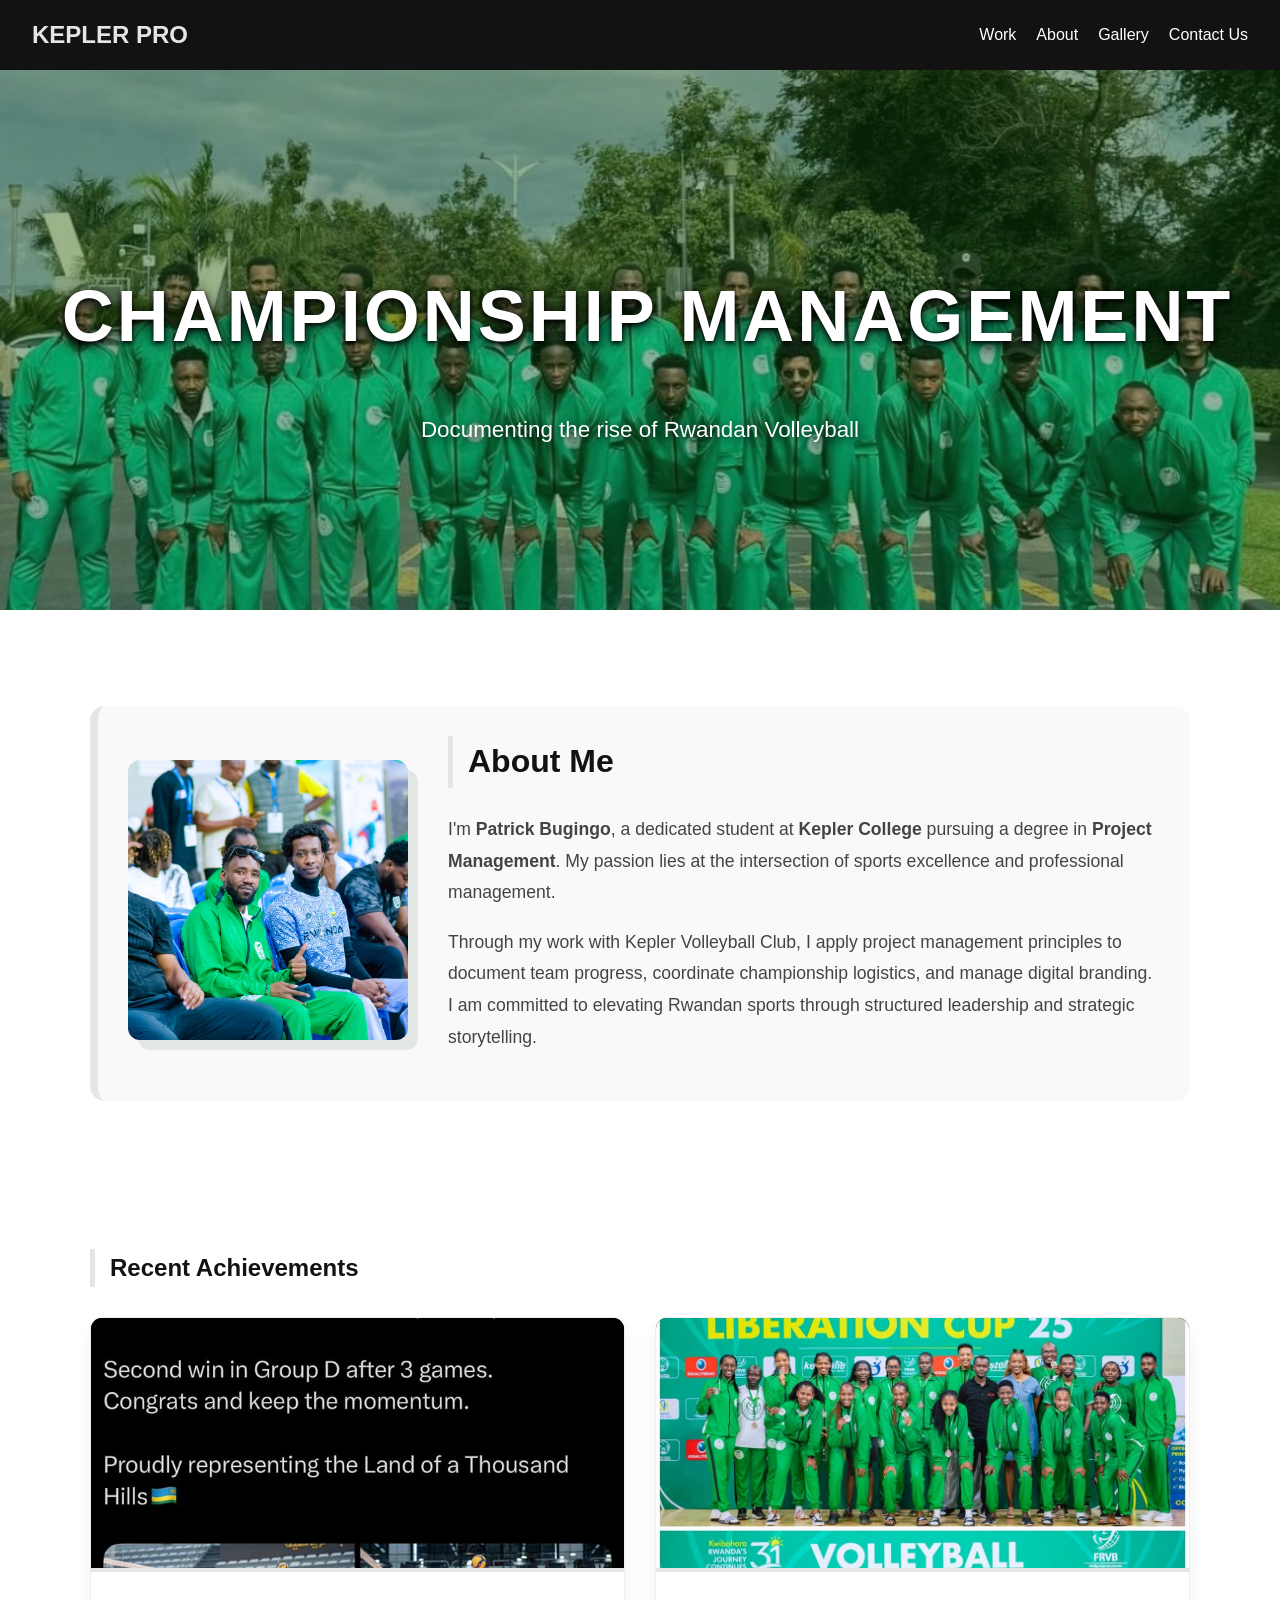
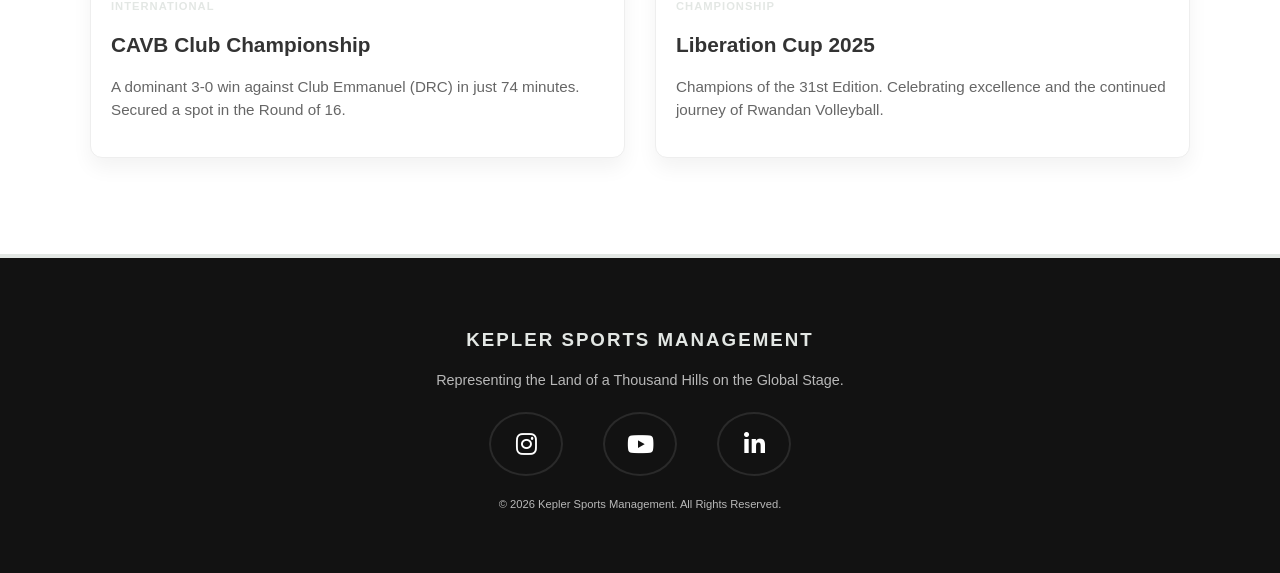
<file: index.html>
<!DOCTYPE html>
<html lang="en">
<head>
    <link rel="stylesheet" href="style.css">
    <link rel="stylesheet" href="https://cdnjs.cloudflare.com/ajax/libs/font-awesome/6.5.1/css/all.min.css">
    <title>Kepler Sports Management | Home</title>
</head>
<body>
    <nav>
        <div class="logo">KEPLER PRO</div>
        <ul>
            <li><a href="index.html">Work</a></li>
            <li><a href="about.html">About</a></li>
            <li><a href="gallery.html">Gallery</a></li>
            <li><a href="contact.html">Contact Us</a></li>
        </ul>
    </nav>

    <header class="hero">
        <h1>CHAMPIONSHIP MANAGEMENT</h1>
        <p>Documenting the rise of Rwandan Volleyball</p>
    </header>
    <section class="profile-section container">
    <div class="profile-flex">
        <div class="profile-image">
            <img src="WhatsApp Image 2026-03-08 at 21.59.25.jpeg" alt="Patrick Bugingo">
        </div>
        <div class="profile-text">
            <h2>About Me</h2>
            <p>
                I'm <strong>Patrick Bugingo</strong>, a dedicated student at <strong>Kepler College</strong> pursuing a degree in <strong>Project Management</strong>. 
                My passion lies at the intersection of sports excellence and professional management. 
            </p>
            <p>
                Through my work with Kepler Volleyball Club, I apply project management principles to document team progress, 
                coordinate championship logistics, and manage digital branding. I am committed to elevating Rwandan sports 
                through structured leadership and strategic storytelling.
            </p>
        </div>
    </div>
</section>

    <section class="achievements container">
    <h2>Recent Achievements</h2>
    <div class="achievement-grid">
        
        <div class="stat-card">
            <div class="card-image">
                <img src="WhatsApp Image 2026-03-08 at 21.58.51.jpeg" alt="CAVB Win">
            </div>
            <div class="card-content">
                <span class="category">International</span>
                <h3>CAVB Club Championship</h3>
                <p>A dominant 3-0 win against Club Emmanuel (DRC) in just 74 minutes. Secured a spot in the Round of 16.</p>
            </div>
        </div>

        <div class="stat-card">
            <div class="card-image">
                <img src="WhatsApp Image 2026-03-08 at 21.58.54.jpeg" alt="Liberation Cup">
            </div>
            <div class="card-content">
                <span class="category">Championship</span>
                <h3>Liberation Cup 2025</h3>
                <p>Champions of the 31st Edition. Celebrating excellence and the continued journey of Rwandan Volleyball.</p>
            </div>
        </div>

    </div>
</section>
   <footer>
    <div class="footer-content">
        <h3>Kepler Sports Management</h3>
        <p>Representing the Land of a Thousand Hills on the Global Stage.</p>
        
        <div class="social-links">
            <a href="https://instagram.com/yourprofile" target="_blank" aria-label="Instagram">
                <i class="fa-brands fa-instagram"></i>
            </a>
            <a href="https://youtube.com/yourchannel" target="_blank" aria-label="YouTube">
                <i class="fa-brands fa-youtube"></i>
            </a>
            <a href="https://linkedin.com/in/yourprofile" target="_blank" aria-label="LinkedIn">
                <i class="fa-brands fa-linkedin-in"></i>
            </a>
        </div>
        
        <p style="margin-top: 20px; font-size: 0.7rem;">&copy; 2026 Kepler Sports Management. All Rights Reserved.</p>
    </div>
</footer>
</body>
</html>
</file>
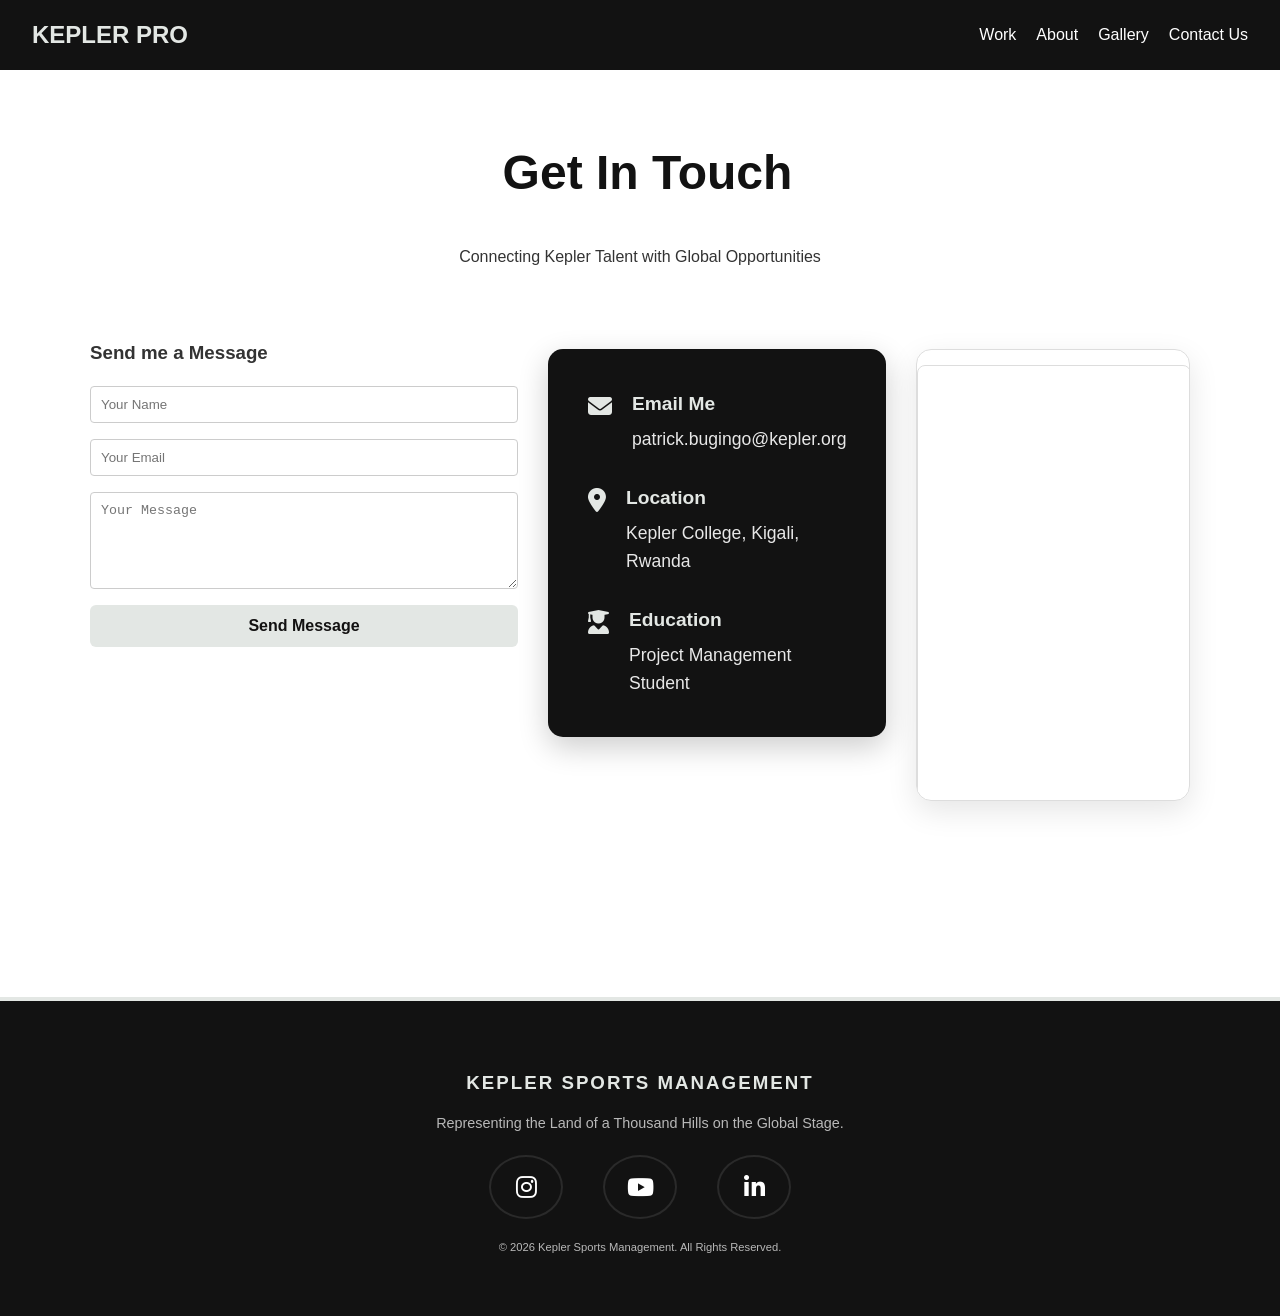
<file: contact.html>
<!DOCTYPE html>
<html lang="en">
<head>
    <link rel="stylesheet" href="style.css">
    <link rel="stylesheet" href="https://cdnjs.cloudflare.com/ajax/libs/font-awesome/6.5.1/css/all.min.css">
    <title>Contact Us</title>
</head>
<body>
    <nav>
        <div class="logo">KEPLER PRO</div>
        <ul>
            <li><a href="index.html">Work</a></li>
            <li><a href="about.html">About</a></li>
            <li><a href="gallery.html">Gallery</a></li>
            <li><a href="contact.html">Contact Us</a></li>
        </ul>
    </nav>
    

    <main class="container contact-page">
    <div class="contact-header">
        <h1>Get In Touch</h1>
        <p>Connecting Kepler Talent with Global Opportunities</p>
    </div>
    <div class="contact-grid">
        <div class="contact-form-box">
            <h3>Send me a Message</h3>
            <form action="#">
                <input type="text" placeholder="Your Name" required>
                <input type="email" placeholder="Your Email" required>
                <textarea placeholder="Your Message" rows="5" required></textarea>
                <button type="submit" class="btn-submit">Send Message</button>
            </form>
        </div>


    <div class="contact-grid">
        <div class="info-card">
            <div class="info-item">
                <i class="fa-solid fa-envelope"></i>
                <div>
                    <h3>Email Me</h3>
                    <p>patrick.bugingo@kepler.org</p>
                </div>
            </div>
            
            <div class="info-item">
                <i class="fa-solid fa-location-dot"></i>
                <div>
                    <h3>Location</h3>
                    <p>Kepler College, Kigali, Rwanda</p>
                </div>
            </div>

            <div class="info-item">
                <i class="fa-solid fa-user-graduate"></i>
                <div>
                    <h3>Education</h3>
                    <p>Project Management Student</p>
                </div>
            </div>
        </div>

        <div class="map-card">
            <div class="map-container">
                <iframe 
                    src="https://www.google.com/maps/embed?pb=!1m18!1m12!1m3!1d3987.503463765187!2d30.0891!3d-1.9441!2m3!1f0!2f0!3f0!3m2!1i1024!2i768!4f13.1!3m3!1m2!1s0x19dca4258ed8e797%3A0xf52b308641770530!2sKepler!5e0!3m2!1sen!2srw!4v1709999999999!5m2!1sen!2srw" 
                    width="100%" height="100%" style="border:0;" allowfullscreen="" loading="lazy">
                </iframe>
            </div>
        </div>
    </div>
</main>
    </div>
    <footer>
    <div class="footer-content">
        <h3>Kepler Sports Management</h3>
        <p>Representing the Land of a Thousand Hills on the Global Stage.</p>
        
        <div class="social-links">
            <a href="https://instagram.com/yourprofile" target="_blank" aria-label="Instagram">
                <i class="fa-brands fa-instagram"></i>
            </a>
            <a href="https://youtube.com/yourchannel" target="_blank" aria-label="YouTube">
                <i class="fa-brands fa-youtube"></i>
            </a>
            <a href="https://linkedin.com/in/yourprofile" target="_blank" aria-label="LinkedIn">
                <i class="fa-brands fa-linkedin-in"></i>
            </a>
        </div>
        
        <p style="margin-top: 20px; font-size: 0.7rem;">&copy; 2026 Kepler Sports Management. All Rights Reserved.</p>
    </div>
</footer>
</body>
</html>
</file>
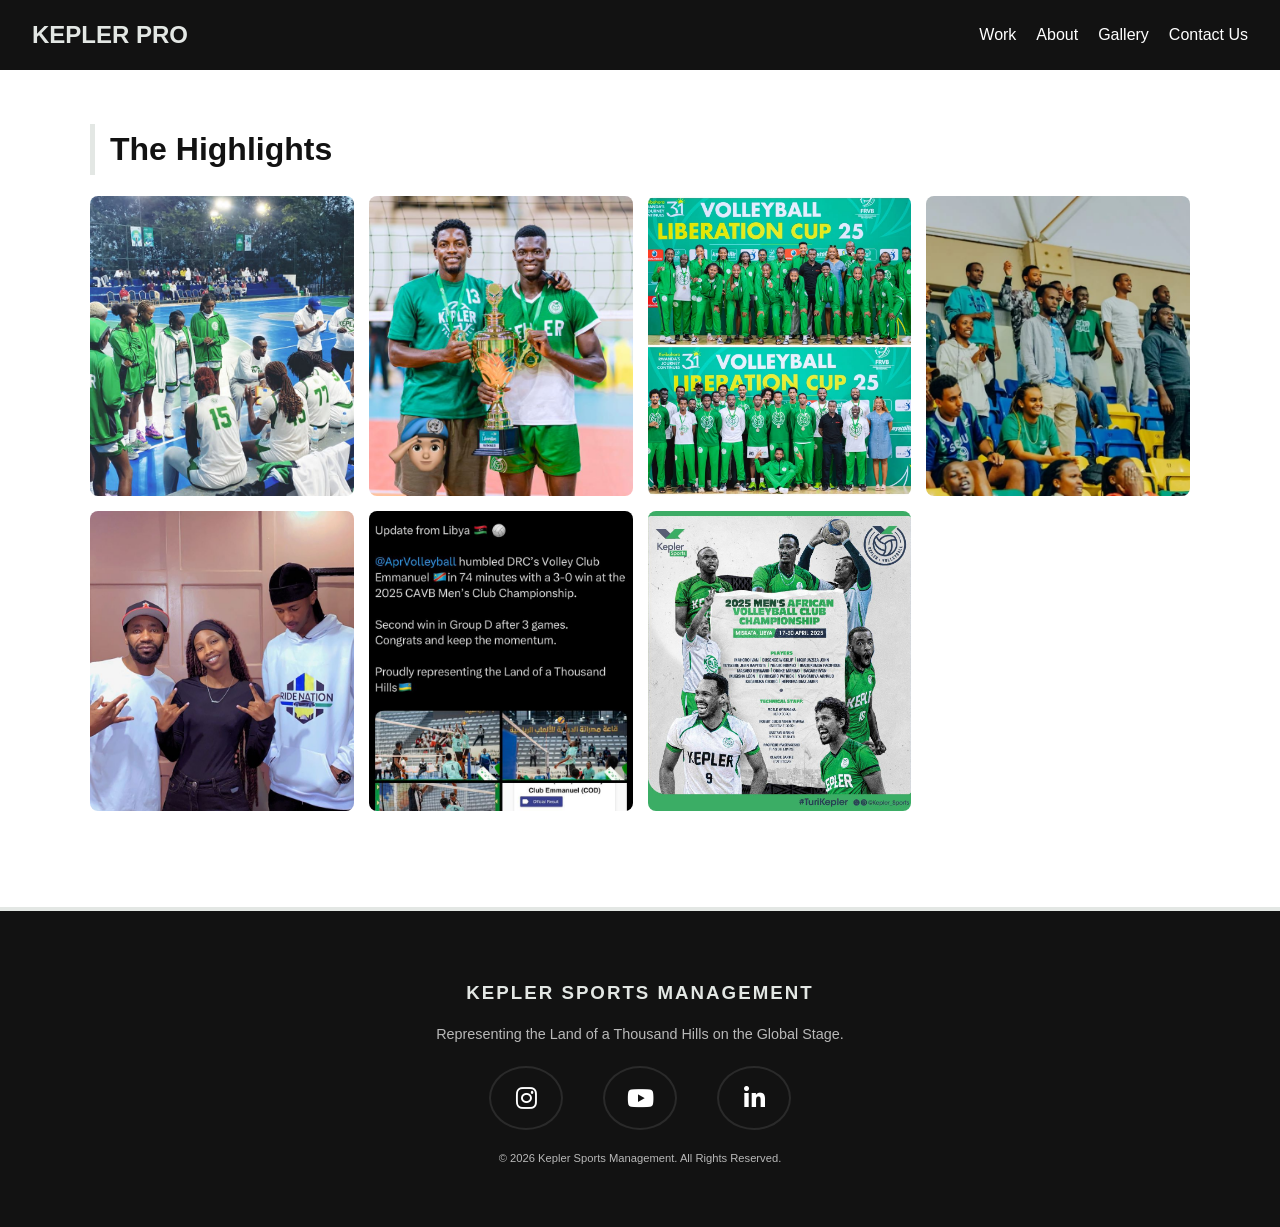
<file: gallery.html>
<!DOCTYPE html>
<html lang="en">
<head>
    <link rel="stylesheet" href="style.css">
    <link rel="stylesheet" href="https://cdnjs.cloudflare.com/ajax/libs/font-awesome/6.5.1/css/all.min.css">
    <title>Gallery | Moments in Sport</title>
</head>
<body>
    <nav>
        <div class="logo">KEPLER PRO</div>
        <ul>
            <li><a href="index.html">Work</a></li>
            <li><a href="about.html">About</a></li>
            <li><a href="gallery.html">Gallery</a></li>
            <li><a href="contact.html">Contact Us</a></li>
        </ul>
    </nav>

    <div class="container">
        <h1>The Highlights</h1>
        <div class="gallery-grid">
            <img src="2033583.jpeg" alt="Team Huddle">
            <img src="WhatsApp Image 2026-03-08 at 21.58.44.jpeg" alt="Trophy Win">
            <img src="WhatsApp Image 2026-03-08 at 21.58.54.jpeg" alt="Team Photo">
            <img src="WhatsApp Image 2026-03-08 at 21.58.53.jpeg" alt="Fans">
            <img src="WhatsApp Image 2026-03-08 at 21.58.56.jpeg" alt="Me and my Classmate after match">
            <img src="WhatsApp Image 2026-03-08 at 21.58.51.jpeg" alt="CAVB Win">
            <img src="WhatsApp Image 2026-03-08 at 21.59.07.jpeg" alt="Team Celebration">
        </div>
    </div>
   <footer>
    <div class="footer-content">
        <h3>Kepler Sports Management</h3>
        <p>Representing the Land of a Thousand Hills on the Global Stage.</p>
        
        <div class="social-links">
            <a href="https://instagram.com/yourprofile" target="_blank" aria-label="Instagram">
                <i class="fa-brands fa-instagram"></i>
            </a>
            <a href="https://youtube.com/yourchannel" target="_blank" aria-label="YouTube">
                <i class="fa-brands fa-youtube"></i>
            </a>
            <a href="https://linkedin.com/in/yourprofile" target="_blank" aria-label="LinkedIn">
                <i class="fa-brands fa-linkedin-in"></i>
            </a>
        </div>
        
        <p style="margin-top: 20px; font-size: 0.7rem;">&copy; 2026 Kepler Sports Management. All Rights Reserved.</p>
    </div>
</footer>
</body>
</html>
</file>
<file: style.css>
/* General Styles */
:root {
    --kepler-green: #e3e7e4;
    --dark-bg: #121212;
    --light-gray: #f4f4f4;
    --white: #ffffff;
}

body {
    font-family: 'Segoe UI', Tahoma, Geneva, Verdana, sans-serif;
    margin: 0;
    padding: 0;
    line-height: 1.6;
    background-color: var(--white);
    color: #333;
}

/* Navigation */
nav {
    background: var(--dark-bg);
    color: var(--white);
    padding: 1rem 2rem;
    display: flex;
    justify-content: space-between;
    align-items: center;
    position: sticky;
    top: 0;
    z-index: 1000;
}

nav .logo {
    font-size: 1.5rem;
    font-weight: bold;
    color: var(--kepler-green);
}

nav ul {
    list-style: none;
    display: flex;
    margin: 0;
}

nav ul li {
    margin-left: 20px;
}

nav ul li a {
    color: var(--white);
    text-decoration: none;
    font-weight: 500;
    transition: 0.3s;
}

nav ul li a:hover {
    color: var(--kepler-green);
}

/* Sections */
.container {
    padding: 2rem;
    max-width: 1100px;
    margin: auto;
}

h1, h2 {
    color: var(--dark-bg);
    border-left: 5px solid var(--kepler-green);
    padding-left: 15px;
}

.hero {
    /* 1. Use the image with a darker overlay so white text stays readable */
    background: linear-gradient(rgba(14, 75, 2, 0.4), rgba(4, 68, 19, 0.4)), url('Background.jpeg');

    /* 2. THE KEY CHANGE: Center the image horizontally but focus on the BOTTOM */
    background-size: cover;
    background-position: center 80%; /* 80% tells the browser to show the bottom part */
    background-repeat: no-repeat;

    /* 3. Give it more height so the people have room to show up */
    height: 90vh; 
    
    display: flex;
    flex-direction: column;
    justify-content: center;
    align-items: center;
    color: white;
    text-align: center;
    padding: 0 20px;
}

.hero h1 {
    /* Change color to white so it stands out against the green jerseys */
    color: #ffffff; 
    
    font-size: clamp(2.5rem, 8vw, 4.5rem);
    text-transform: uppercase;
    font-weight: 800; /* Extra bold */
    letter-spacing: 3px;
    
    /* This shadow creates a 'glow' around the letters so they never get lost */
    text-shadow: 0px 4px 15px rgba(0, 0, 0, 0.9), 0px 2px 5px rgba(0, 0, 0, 1);
    
    margin-bottom: 15px;
    border: none; /* Removes the green line if it's still there */
}

.hero p {
    color: #ffffff;
    font-size: 1.4rem;
    font-weight: 400;
    
    /* Helps the small text be readable against the sky/trees */
    text-shadow: 2px 2px 8px rgba(0, 0, 0, 0.8);
    
    max-width: 800px;
}

/* Gallery Grid */
.gallery-grid {
    display: grid;
    grid-template-columns: repeat(auto-fit, minmax(250px, 1fr));
    gap: 15px;
    margin-top: 20px;
}

.gallery-grid img {
    width: 100%;
    height: 300px;
    object-fit: cover;
    border-radius: 8px;
    transition: transform 0.3s;
}

.gallery-grid img:hover {
    transform: scale(1.05);
}

/* Form Styles */
form {
    display: flex;
    flex-direction: column;
}

input, textarea {
    margin-bottom: 1rem;
    padding: 10px;
    border: 1px solid #ccc;
    border-radius: 4px;
}

button {
    background: var(--kepler-green);
    color: white;
    padding: 10px;
    border: none;
    cursor: pointer;
    font-size: 1rem;
}

footer {
    text-align: center;
    padding: 2rem;
    background: var(--dark-bg);
    color: white;
    margin-top: 2rem;
}
/* Footer Styles */
footer {
    background: var(--dark-bg);
    color: var(--white);
    padding: 3rem 1rem;
    text-align: center;
    margin-top: 4rem;
    border-top: 4px solid var(--kepler-green);
}

.footer-content h3 {
    color: var(--kepler-green);
    margin-bottom: 0.5rem;
    text-transform: uppercase;
    letter-spacing: 2px;
}

.footer-content p {
    font-size: 0.9rem;
    opacity: 0.7;
}

.social-links {
    margin-top: 15px;
}

.social-links a {
    color: white;
    text-decoration: none;
    margin: 0 10px;
    font-size: 0.8rem;
    border: 1px solid rgba(255,255,255,0.2);
    padding: 5px 10px;
    transition: 0.3s;
}

.social-links a:hover {
    background: var(--kepler-green);
    border-color: var(--kepler-green);
}
/* Social Media Icon Styling */
.social-links {
    margin-top: 20px;
    display: flex;
    justify-content: center;
    gap: 20px; /* Space between icons */
}

.social-links a {
    color: var(--white);
    font-size: 1.5rem; /* Size of the icon */
    text-decoration: none;
    width: 50px;
    height: 50px;
    display: flex;
    align-items: center;
    justify-content: center;
    border-radius: 50%; /* Makes them circular */
    border: 2px solid rgba(255, 255, 255, 0.1);
    transition: all 0.4s ease;
}

/* Hover Effects */
.social-links a:hover {
    color: var(--white);
    transform: translateY(-5px); /* Gentle float up */
}

/* Specific Brand Colors on Hover */
.social-links a[aria-label="Instagram"]:hover {
    background: radial-gradient(circle at 30% 107%, #fdf497 0%, #fdf497 5%, #fd5949 45%, #d6249f 60%, #285AEB 90%);
    border-color: transparent;
}

.social-links a[aria-label="YouTube"]:hover {
    background-color: #FF0000;
    border-color: #FF0000;
}

.social-links a[aria-label="LinkedIn"]:hover {
    background-color: #0077b5;
    border-color: #0077b5;
}
/* Achievement Section Styling */
.achievement-grid {
    display: grid;
    grid-template-columns: repeat(auto-fit, minmax(300px, 1fr));
    gap: 30px;
    margin-top: 30px;
}

.stat-card {
    background: #fff;
    border-radius: 12px;
    overflow: hidden;
    box-shadow: 0 10px 20px rgba(0,0,0,0.05);
    transition: transform 0.3s ease;
    border: 1px solid #eee;
}

.stat-card:hover {
    transform: translateY(-10px);
}

.card-image img {
    width: 100%;
    height: 200px;
    object-fit: cover; /* This keeps the players' faces in frame */
    border-bottom: 4px solid var(--kepler-green);
}

.card-content {
    padding: 20px;
}

.category {
    font-size: 0.7rem;
    text-transform: uppercase;
    font-weight: bold;
    color: var(--kepler-green);
    letter-spacing: 1px;
}

.card-content h3 {
    margin: 10px 0;
    font-size: 1.3rem;
    border: none;
    padding: 0;
}

.card-content p {
    font-size: 0.95rem;
    color: #666;
    line-height: 1.5;
}
/* Ensure the best parts of the photos are visible */
.card-image img {
    width: 100%;
    height: 250px; /* Increased height to show more of the photo */
    object-fit: cover; 
    display: block;
    transition: transform 0.5s ease;
}

/* Specific adjustment for the Liberation Cup Banner photo */
/* This ensures the 'LIBERATION CUP 25' text and the players faces are seen */
.stat-card:nth-child(2) .card-image img {
    object-position: center 20%; /* Shifts the view up to show the banner and heads */
}

/* Specific adjustment for the CAVB Screenshot */
/* This ensures the score and official result are centered */
.stat-card:nth-child(1) .card-image img {
    object-position: center center;
}

/* Hover Effect: Gentle zoom into the action */
.stat-card:hover .card-image img {
    transform: scale(1.1);
}

/* Container for the image to prevent the zoom from spilling out */
.card-image {
    overflow: hidden;
    background-color: #000; /* Black background behind image if it loads slowly */
}
/* Profile Section Styles */
.profile-section {
    margin-top: 4rem;
    margin-bottom: 4rem;
}

.profile-flex {
    display: flex;
    align-items: center;
    gap: 40px;
    background: #f9f9f9;
    padding: 30px;
    border-radius: 15px;
    border-left: 8px solid var(--kepler-green);
}

.profile-image img {
    width: 280px; /* Adjust size as needed */
    height: 280px;
    object-fit: cover;
    border-radius: 12px;
    box-shadow: 10px 10px 0px var(--kepler-green); /* Professional sports-style shadow */
}

.profile-text h2 {
    margin-top: 0;
    font-size: 2rem;
    color: var(--dark-bg);
}

.profile-text p {
    font-size: 1.1rem;
    color: #444;
    line-height: 1.8;
}

/* Responsive: Stack photo on top of text on mobile */
@media (max-width: 768px) {
    .profile-flex {
        flex-direction: column;
        text-align: center;
    }
    
    .profile-image img {
        width: 100%;
        height: auto;
        max-width: 300px;
    }
}
/* Fix for vertical (portrait) video on the About page */
.video-container video {
    background-color: #000; /* Adds black bars to the sides of your vertical video */
    object-fit: contain;    /* Ensures the whole phone-style video is visible */
}

.media-card p {
    margin-top: 15px;
    font-style: italic;
    color: #555;
}
/* Contact Page Layout */
.contact-grid {
    display: flex;
    gap: 40px;
    margin-top: 30px;
    align-items: flex-start;
}

.contact-form-wrapper, .map-wrapper {
    flex: 1;
    background: #013a08;
    padding: 30px;
    border-radius: 12px;
    box-shadow: 0 5px 15px rgba(249, 248, 248, 0.05);
}

.input-group {
    margin-bottom: 20px;
    display: flex;
    flex-direction: column;
}

.input-group label {
    font-weight: bold;
    margin-bottom: 8px;
    color: var(--kepler-green);
}

.btn-submit {
    background: var(--kepler-green);
    color: rgb(18, 17, 17);
    padding: 12px 25px;
    border: none;
    border-radius: 6px;
    font-weight: bold;
    cursor: pointer;
    transition: 0.3s;
}

.btn-submit:hover {
    background: var(--dark-yellow);
}

/* Map Styling */
.map-container {
    width: 100%;
    height: 350px;
    border-radius: 8px;
    overflow: hidden;
    margin-top: 15px;
    border: 1px solid #ddd;
}

.map-wrapper h3 {
    margin-top: 0;
}

/* Mobile View */
@media (max-width: 850px) {
    .contact-grid {
        flex-direction: column;
    }
    .contact-form-wrapper, .map-wrapper {
        width: 100%;
    }
}
/* Header Styling */
.contact-header {
    text-align: center;
    margin-bottom: 50px;
}

.contact-header h1 {
    font-size: 3rem;
    color: var(--dark-bg);
    border: none;
}

/* The Grid */
.contact-grid {
    display: grid;
    grid-template-columns: 1fr 1.5fr; /* Map gets more space */
    gap: 30px;
    margin-bottom: 50px;
}

/* Info Card (The Words) */
.info-card {
    background: var(--dark-bg); /* Dark background makes white text pop */
    color: white;
    padding: 40px;
    border-radius: 15px;
    display: flex;
    flex-direction: column;
    justify-content: center;
    gap: 30px;
    box-shadow: 0 10px 30px rgba(0,0,0,0.2);
}

.info-item {
    display: flex;
    align-items: flex-start;
    gap: 20px;
}

.info-item i {
    font-size: 1.5rem;
    color: var(--kepler-green); /* Green icons for visibility */
    margin-top: 5px;
}

.info-item h3 {
    margin: 0;
    font-size: 1.2rem;
    color: var(--kepler-green);
}

.info-item p {
    margin: 5px 0 0 0;
    font-size: 1.1rem;
    opacity: 0.9;
}

/* Map Card */
.map-card {
    border-radius: 15px;
    overflow: hidden;
    box-shadow: 0 10px 30px rgba(0,0,0,0.1);
    border: 1px solid #ddd;
    height: 450px;
}

.map-container {
    height: 100%;
    width: 100%;
}

/* Mobile Fix */
@media (max-width: 850px) {
    .contact-grid {
        grid-template-columns: 1fr;
    }
    .map-card {
        height: 300px;
    }
}
/* Locate this block in your CSS */
.video-container video {
    background-color: #000; 
    object-fit: contain;    
    
    /* ADD ONE OF THESE LINES TO DECREASE SIZE: */
    max-width: 400px;       /* This limits the width to 400 pixels */
    display: block;         /* Required to make 'margin: auto' work */
    margin: 0 auto;         /* This keeps the smaller video centered */
}
.hero {
    /* ... other styles ... */
    height: 60vh; /* Change 90vh to 60vh or 50vh to make it shorter */
}
/* This controls the container for the video */
.video-wrapper {
    width: 100%;
    overflow: hidden;
    background: #000; /* Keeps a clean black background for portrait videos */
    border-radius: 8px 8px 0 0; /* Rounds the top corners to match the card */
}

/* This makes the video itself responsive */
.video-wrapper video {
    width: 100%;      /* Makes video fill the width of the card */
    display: block;
    max-height: 450px; /* Prevents portrait videos from becoming way too tall */
    object-fit: cover; /* Optional: Change to 'contain' if you don't want to crop any edges */
}

/* Ensure your grid allows for enough space */
.video-grid {
    display: grid;
    grid-template-columns: repeat(auto-fit, minmax(320px, 1fr));
    gap: 25px;
}

.video-card {
    background: #fff;
    border-radius: 12px;
    box-shadow: 0 4px 15px rgba(0,0,0,0.1);
    overflow: hidden; /* Keeps video from spilling out of rounded corners */
}
</file>
